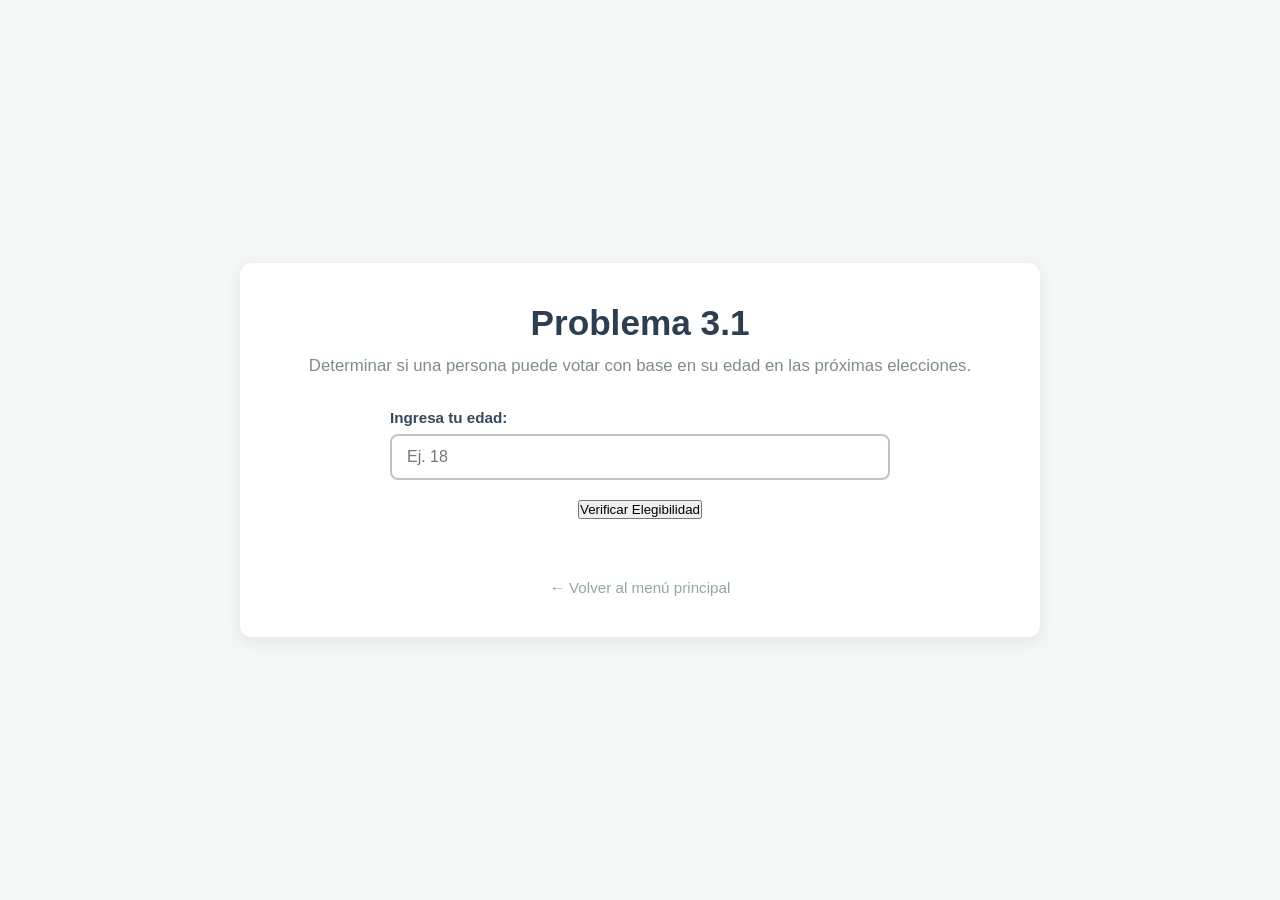
<file: problemasDecisiones/secuenciales/problema1.html>
<!DOCTYPE html>
<html lang="es">
<head>
    <meta charset="UTF-8">
    <meta name="viewport" content="width=device-width, initial-scale=1.0">
    <title>Problema 3.1 - Elecciones</title>
    <link rel="stylesheet" href="../styles/styles.css">
</head>
<body>

    <main class="container">
        <header class="header-section">
            <h1>Problema 3.1</h1>
            <p>Determinar si una persona puede votar con base en su edad en las próximas elecciones.</p>
        </header>

        <section class="form-section">
            <div class="form-group">
                <label for="txtEdad">Ingresa tu edad:</label>
                <input type="number" id="txtEdad" min="0" placeholder="Ej. 18">
            </div>

            <button class="btn-action" onclick="evaluarVotacion()">Verificar Elegibilidad</button>

            <div id="wrapperResultado" class="result-box"></div>
        </section>

        <footer>
            <a href="../index.html" class="btn-back">← Volver al menú principal</a>
        </footer>
    </main>

    <script src="../scripts/problema1.js"></script>
</body>
</html>
</file>
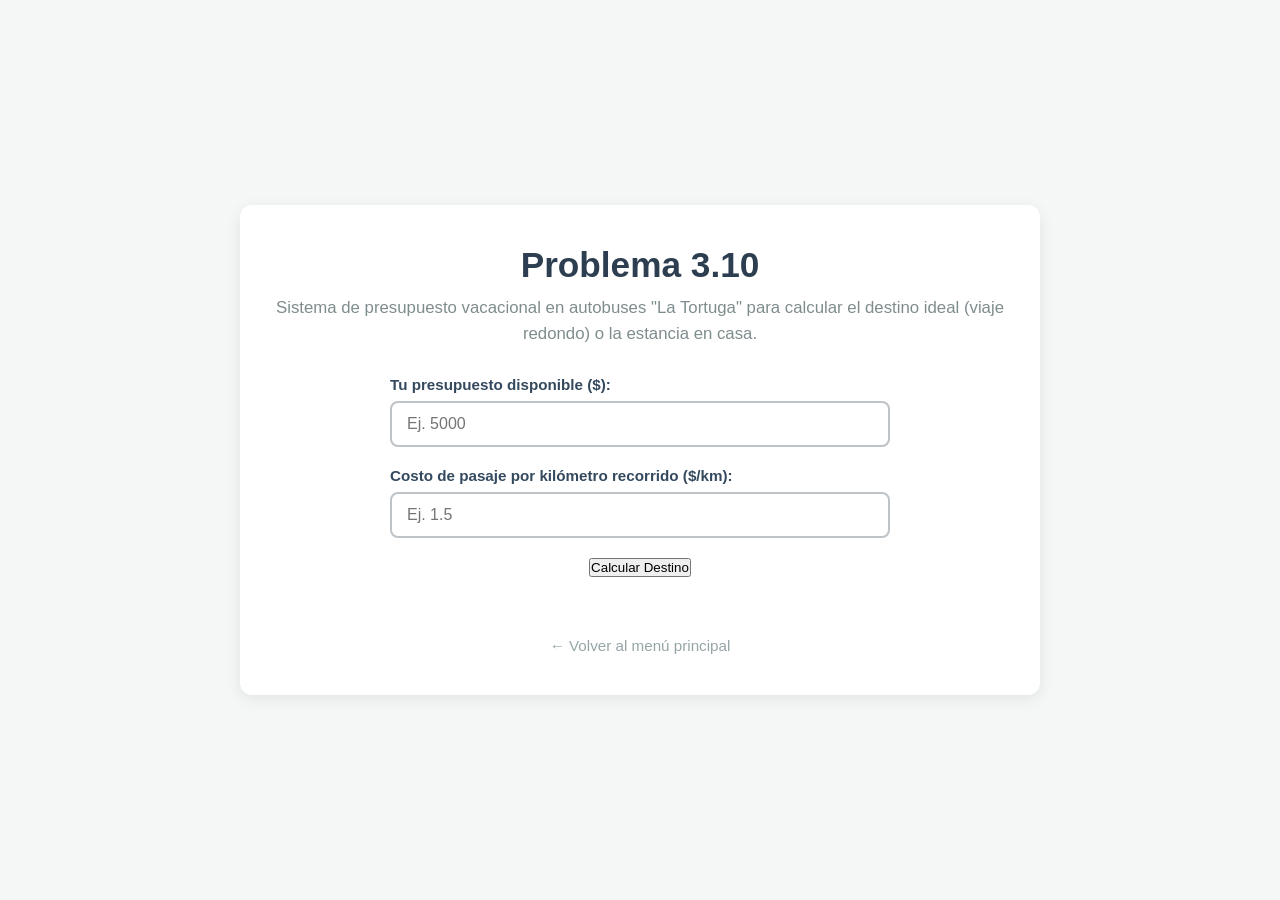
<file: problemasDecisiones/secuenciales/problema10.html>
<!DOCTYPE html>
<html lang="es">
<head>
    <meta charset="UTF-8">
    <meta name="viewport" content="width=device-width, initial-scale=1.0">
    <title>Problema 3.10 - Planificador de Vacaciones</title>
    <link rel="stylesheet" href="../styles/styles.css">
</head>
<body>

    <main class="container">
        <header class="header-section">
            <h1>Problema 3.10</h1>
            <p>Sistema de presupuesto vacacional en autobuses "La Tortuga" para calcular el destino ideal (viaje redondo) o la estancia en casa.</p>
        </header>

        <section class="form-section">
            <div class="form-group">
                <label for="txtPresupuestoVacaciones">Tu presupuesto disponible ($):</label>
                <input type="number" id="txtPresupuestoVacaciones" min="0" step="0.5" placeholder="Ej. 5000">
            </div>

            <div class="form-group">
                <label for="txtCostoKilometro">Costo de pasaje por kilómetro recorrido ($/km):</label>
                <input type="number" id="txtCostoKilometro" min="0" step="0.1" placeholder="Ej. 1.5">
            </div>

            <button class="btn-action" onclick="planificarVacaciones()">Calcular Destino</button>

            <div id="wrapperResultado" class="result-box"></div>
        </section>

        <footer>
            <a href="../index.html" class="btn-back">← Volver al menú principal</a>
        </footer>
    </main>

    <script src="../scripts/problema10.js"></script>
</body>
</html>
</file>
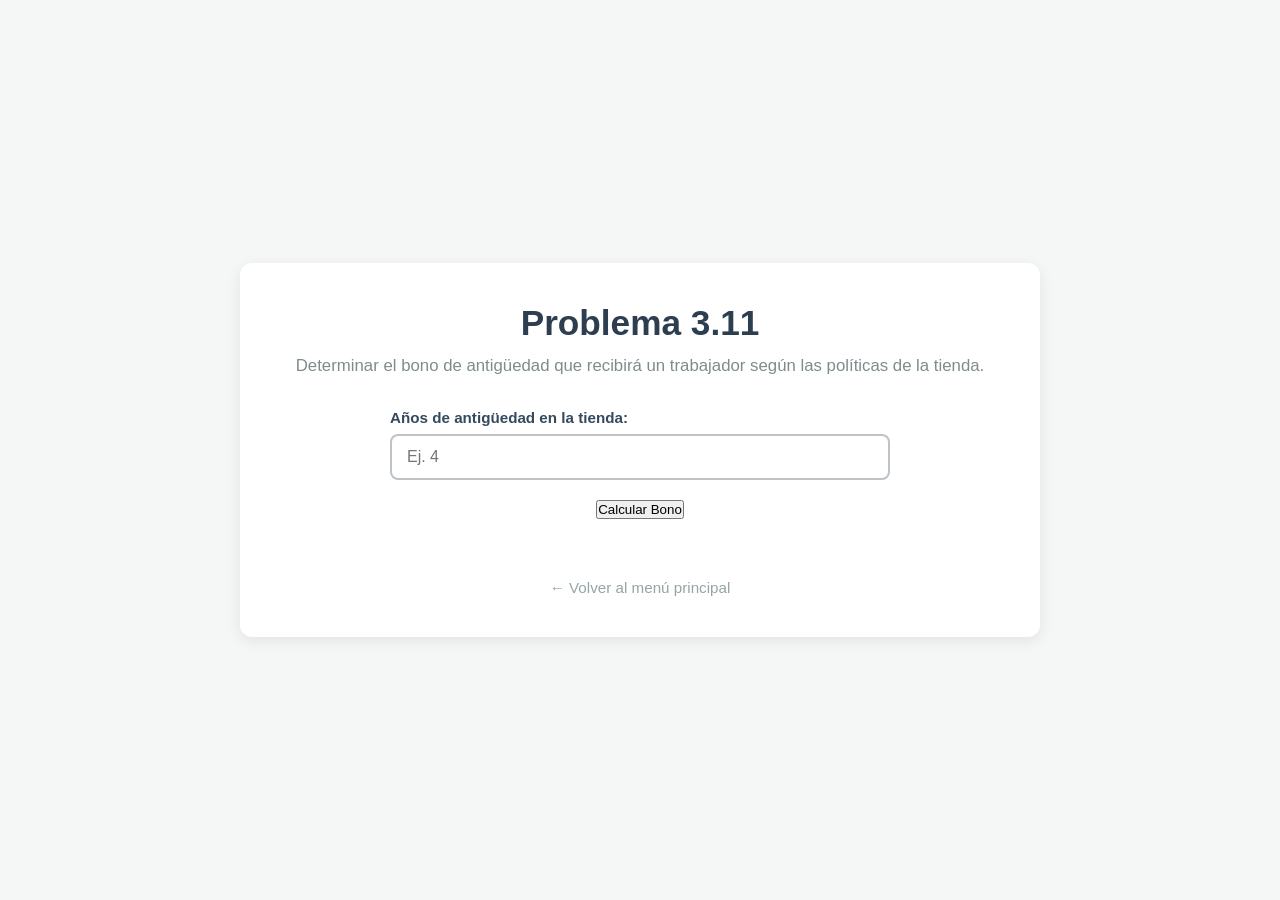
<file: problemasDecisiones/secuenciales/problema11.html>
<!DOCTYPE html>
<html lang="es">
<head>
    <meta charset="UTF-8">
    <meta name="viewport" content="width=device-width, initial-scale=1.0">
    <title>Problema 3.11 - Bono por Antigüedad</title>
    <link rel="stylesheet" href="../styles/styles.css">
</head>
<body>

    <main class="container">
        <header class="header-section">
            <h1>Problema 3.11</h1>
            <p>Determinar el bono de antigüedad que recibirá un trabajador según las políticas de la tienda.</p>
        </header>

        <section class="form-section">
            <div class="form-group">
                <label for="txtAntiguedadTienda">Años de antigüedad en la tienda:</label>
                <input type="number" id="txtAntiguedadTienda" min="0" max="80" placeholder="Ej. 4">
            </div>

            <button class="btn-action" onclick="calcularBonoTienda()">Calcular Bono</button>

            <div id="wrapperResultado" class="result-box"></div>
        </section>

        <footer>
            <a href="../index.html" class="btn-back">← Volver al menú principal</a>
        </footer>
    </main>

    <script src="../scripts/problema11.js"></script>
</body>
</html>
</file>
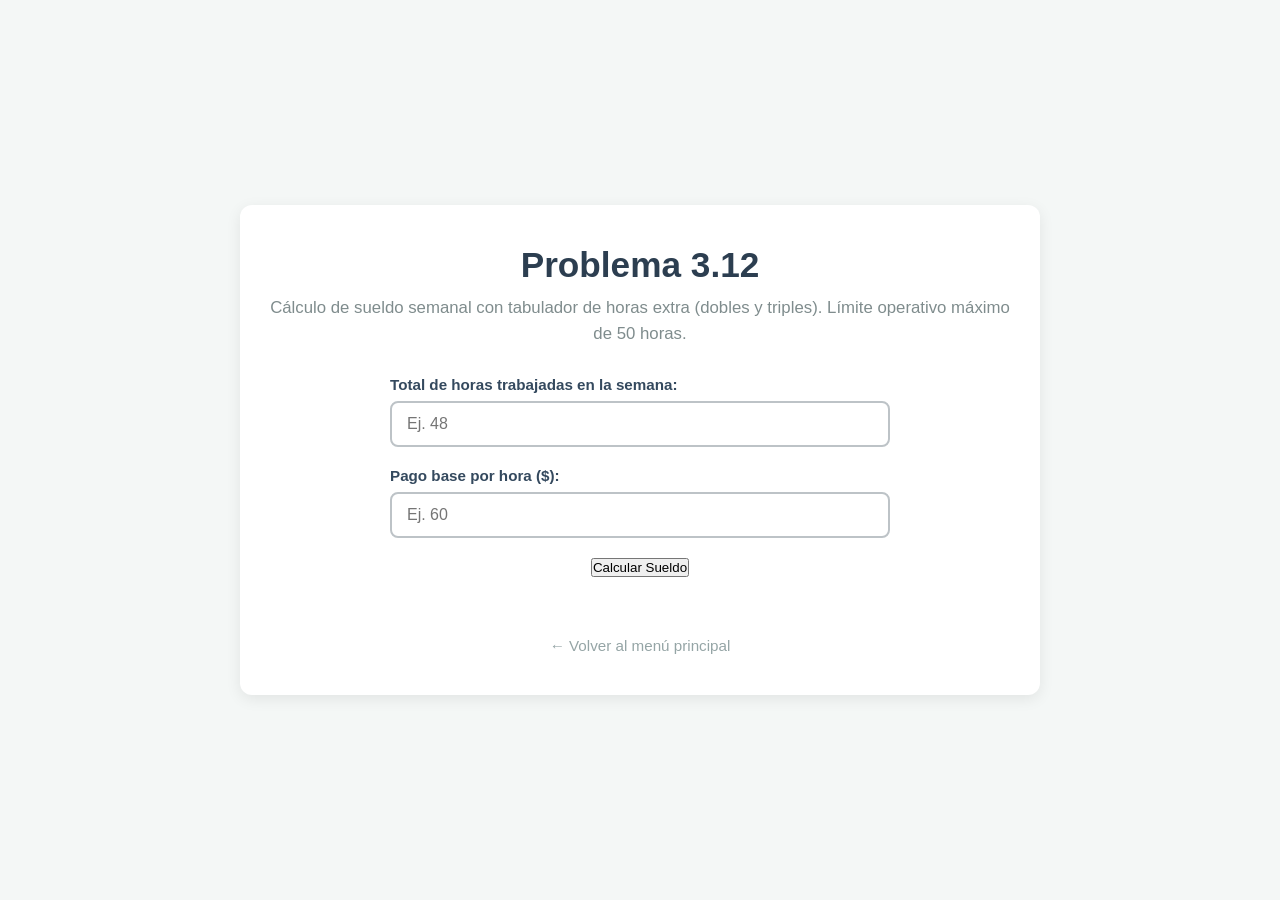
<file: problemasDecisiones/secuenciales/problema12.html>
<!DOCTYPE html>
<html lang="es">
<head>
    <meta charset="UTF-8">
    <meta name="viewport" content="width=device-width, initial-scale=1.0">
    <title>Problema 3.12 - Sueldo con Horas Extra Complejas</title>
    <link rel="stylesheet" href="../styles/styles.css">
</head>
<body>

    <main class="container">
        <header class="header-section">
            <h1>Problema 3.12</h1>
            <p>Cálculo de sueldo semanal con tabulador de horas extra (dobles y triples). Límite operativo máximo de 50 horas.</p>
        </header>

        <section class="form-section">
            <div class="form-group">
                <label for="txtHorasComplejas">Total de horas trabajadas en la semana:</label>
                <input type="number" id="txtHorasComplejas" min="0" step="0.5" placeholder="Ej. 48">
            </div>

            <div class="form-group">
                <label for="txtPagoComplejo">Pago base por hora ($):</label>
                <input type="number" id="txtPagoComplejo" min="0" step="0.1" placeholder="Ej. 60">
            </div>

            <button class="btn-action" onclick="calcularSueldoComplejo()">Calcular Sueldo</button>

            <div id="wrapperResultado" class="result-box"></div>
        </section>

        <footer>
            <a href="../index.html" class="btn-back">← Volver al menú principal</a>
        </footer>
    </main>

    <script src="../scripts/problema12.js"></script>
</body>
</html>
</file>
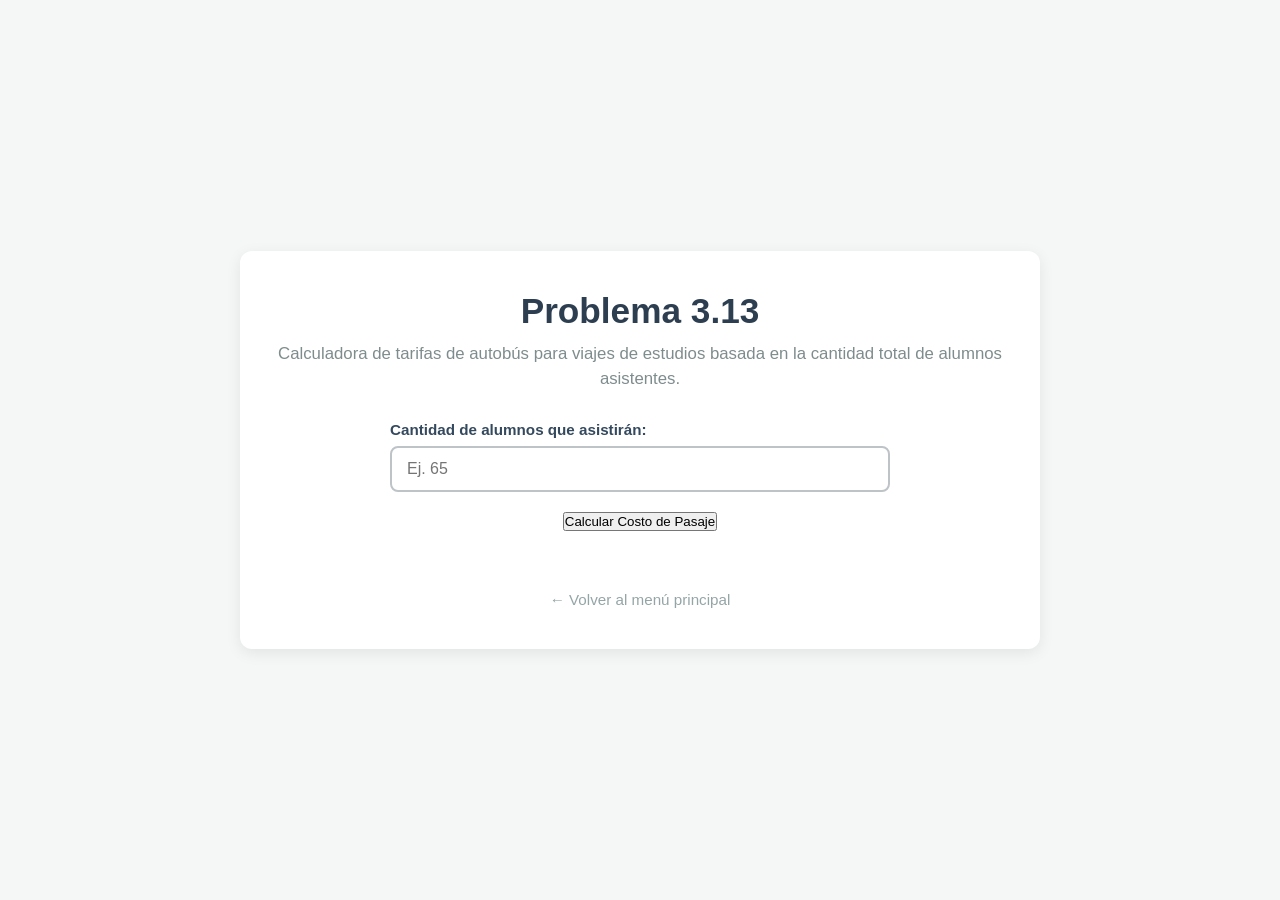
<file: problemasDecisiones/secuenciales/problema13.html>
<!DOCTYPE html>
<html lang="es">
<head>
    <meta charset="UTF-8">
    <meta name="viewport" content="width=device-width, initial-scale=1.0">
    <title>Problema 3.13 - Presupuesto de Viaje de Estudios</title>
    <link rel="stylesheet" href="../styles/styles.css">
</head>
<body>

    <main class="container">
        <header class="header-section">
            <h1>Problema 3.13</h1>
            <p>Calculadora de tarifas de autobús para viajes de estudios basada en la cantidad total de alumnos asistentes.</p>
        </header>

        <section class="form-section">
            <div class="form-group">
                <label for="txtCantidadAlumnos">Cantidad de alumnos que asistirán:</label>
                <input type="number" id="txtCantidadAlumnos" min="1" placeholder="Ej. 65">
            </div>

            <button class="btn-action" onclick="calcularViajeEstudios()">Calcular Costo de Pasaje</button>

            <div id="wrapperResultado" class="result-box"></div>
        </section>

        <footer>
            <a href="../index.html" class="btn-back">← Volver al menú principal</a>
        </footer>
    </main>

    <script src="../scripts/problema13.js"></script>
</body>
</html>
</file>
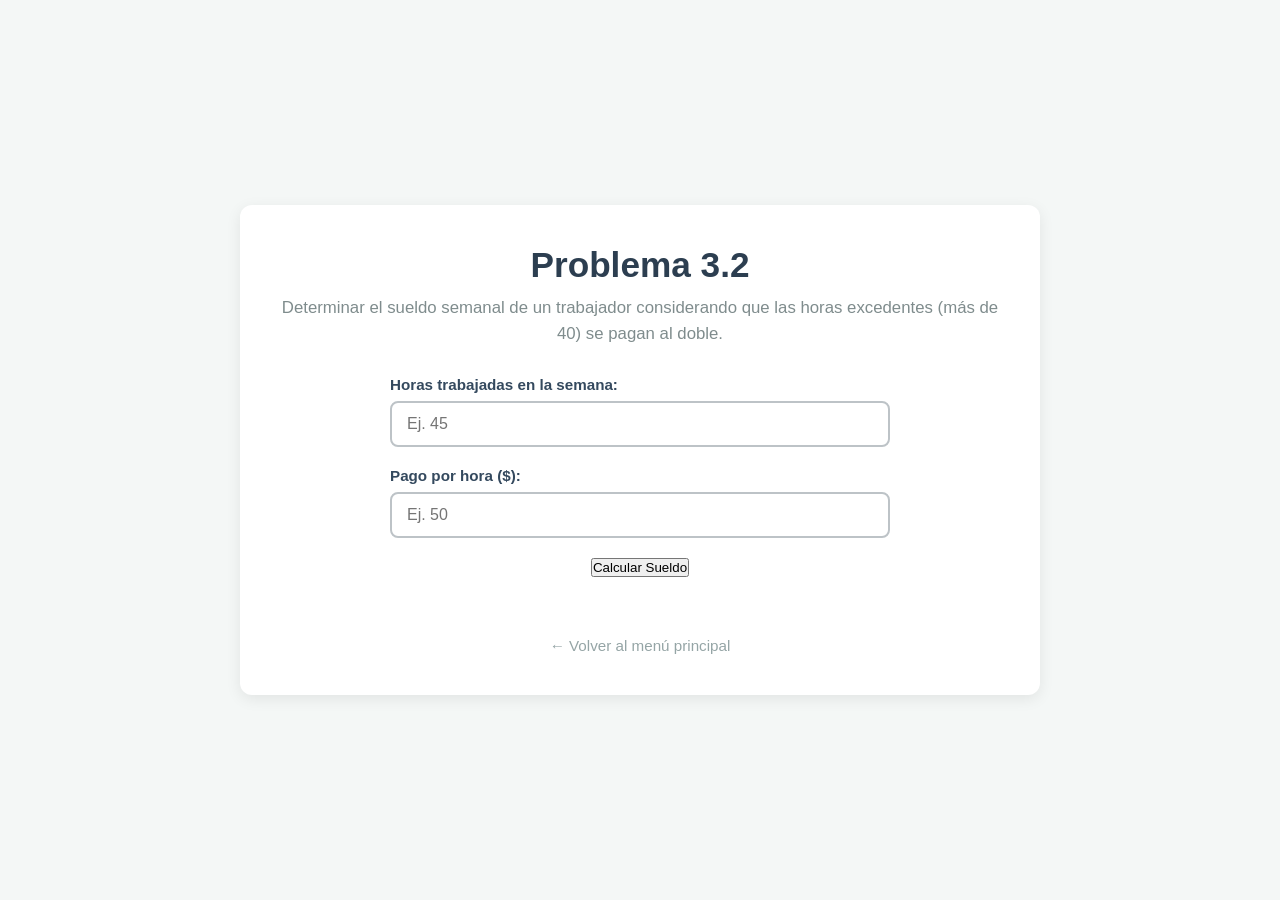
<file: problemasDecisiones/secuenciales/problema2.html>
<!DOCTYPE html>
<html lang="es">
<head>
    <meta charset="UTF-8">
    <meta name="viewport" content="width=device-width, initial-scale=1.0">
    <title>Problema 3.2 - Cálculo de Sueldo Semanal</title>
    <link rel="stylesheet" href="../styles/styles.css">
</head>
<body>

    <main class="container">
        <header class="header-section">
            <h1>Problema 3.2</h1>
            <p>Determinar el sueldo semanal de un trabajador considerando que las horas excedentes (más de 40) se pagan al doble.</p>
        </header>

        <section class="form-section">
            <div class="form-group">
                <label for="txtHoras">Horas trabajadas en la semana:</label>
                <input type="number" id="txtHoras" min="0" step="0.5" placeholder="Ej. 45">
            </div>

            <div class="form-group">
                <label for="txtPago">Pago por hora ($):</label>
                <input type="number" id="txtPago" min="0" step="0.1" placeholder="Ej. 50">
            </div>

            <button class="btn-action" onclick="calcularSueldo()">Calcular Sueldo</button>

            <div id="wrapperResultado" class="result-box"></div>
        </section>

        <footer>
            <a href="../index.html" class="btn-back">← Volver al menú principal</a>
        </footer>
    </main>

    <script src="../scripts/problema2.js"></script>
</body>
</html>
</file>
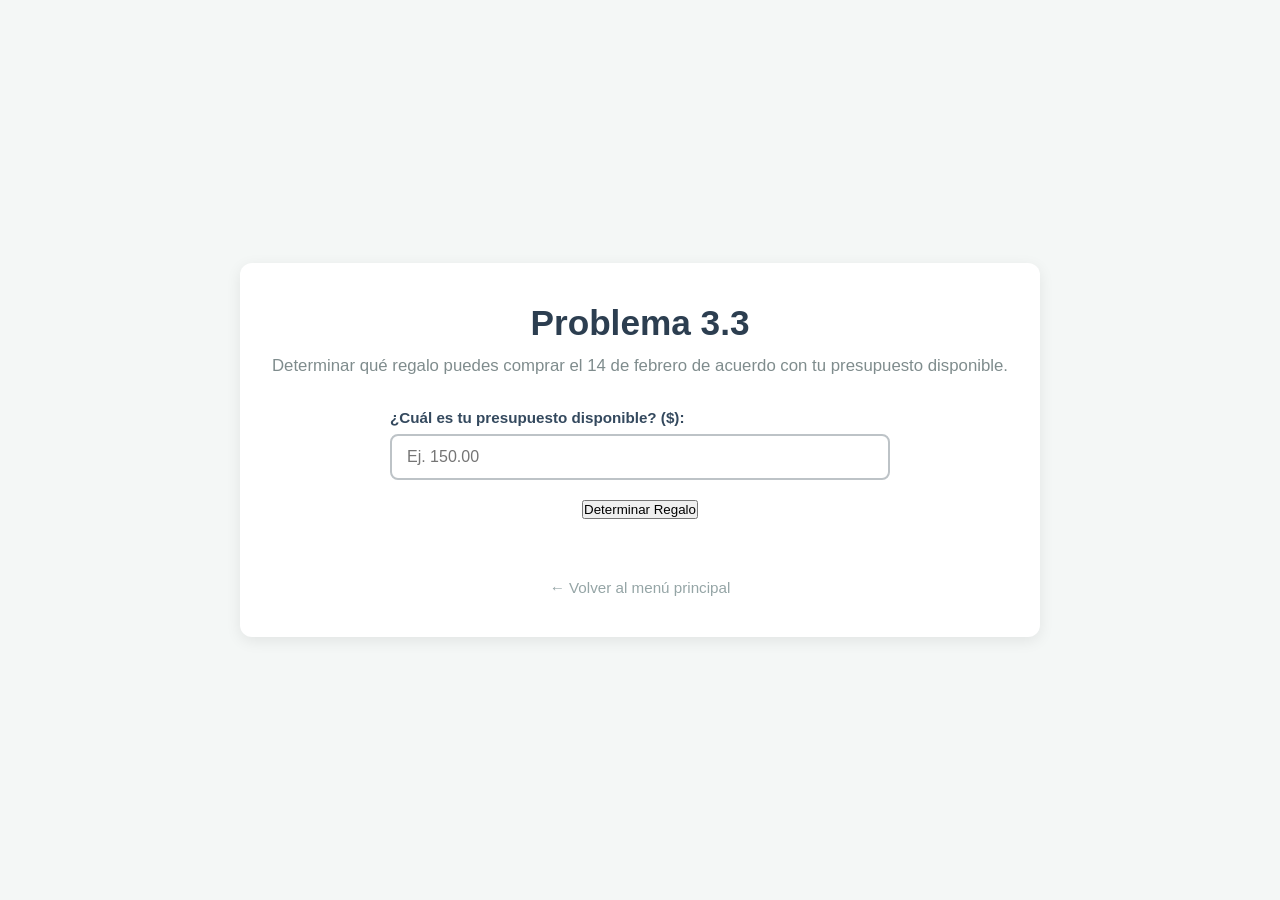
<file: problemasDecisiones/secuenciales/problema3.html>
<!DOCTYPE html>
<html lang="es">
<head>
    <meta charset="UTF-8">
    <meta name="viewport" content="width=device-width, initial-scale=1.0">
    <title>Problema 3.3 - Regalo de San Valentín</title>
    <link rel="stylesheet" href="../styles/styles.css">
</head>
<body>

    <main class="container">
        <header class="header-section">
            <h1>Problema 3.3</h1>
            <p>Determinar qué regalo puedes comprar el 14 de febrero de acuerdo con tu presupuesto disponible.</p>
        </header>

        <section class="form-section">
            <div class="form-group">
                <label for="txtPresupuesto">¿Cuál es tu presupuesto disponible? ($):</label>
                <input type="number" id="txtPresupuesto" min="0" step="0.01" placeholder="Ej. 150.00">
            </div>

            <button class="btn-action" onclick="determinarRegalo()">Determinar Regalo</button>

            <div id="wrapperResultado" class="result-box"></div>
        </section>

        <footer>
            <a href="../index.html" class="btn-back">← Volver al menú principal</a>
        </footer>
    </main>

    <script src="../scripts/problema3.js"></script>
</body>
</html>
</file>
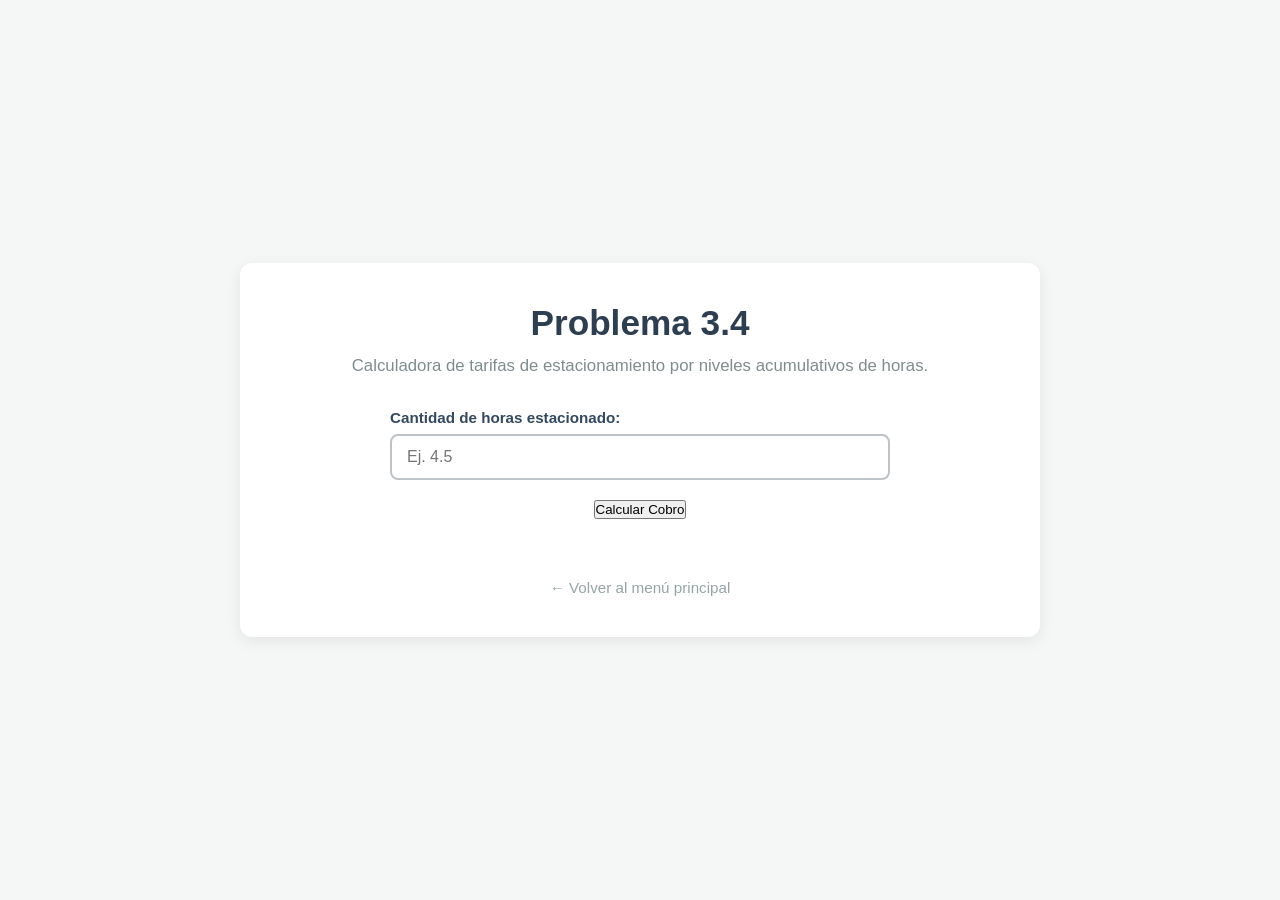
<file: problemasDecisiones/secuenciales/problema4.html>
<!DOCTYPE html>
<html lang="es">
<head>
    <meta charset="UTF-8">
    <meta name="viewport" content="width=device-width, initial-scale=1.0">
    <title>Problema 3.4 - Estacionamiento</title>
    <link rel="stylesheet" href="../styles/styles.css">
</head>
<body>

    <main class="container">
        <header class="header-section">
            <h1>Problema 3.4</h1>
            <p>Calculadora de tarifas de estacionamiento por niveles acumulativos de horas.</p>
        </header>

        <section class="form-section">
            <div class="form-group">
                <label for="txtHoras">Cantidad de horas estacionado:</label>
                <input type="number" id="txtHoras" min="0" step="0.1" placeholder="Ej. 4.5">
            </div>

            <button class="btn-action" onclick="calcularEstacionamiento()">Calcular Cobro</button>

            <div id="wrapperResultado" class="result-box"></div>
        </section>

        <footer>
            <a href="../index.html" class="btn-back">← Volver al menú principal</a>
        </footer>
    </main>

    <script src="../scripts/problema4.js"></script>
</body>
</html>
</file>
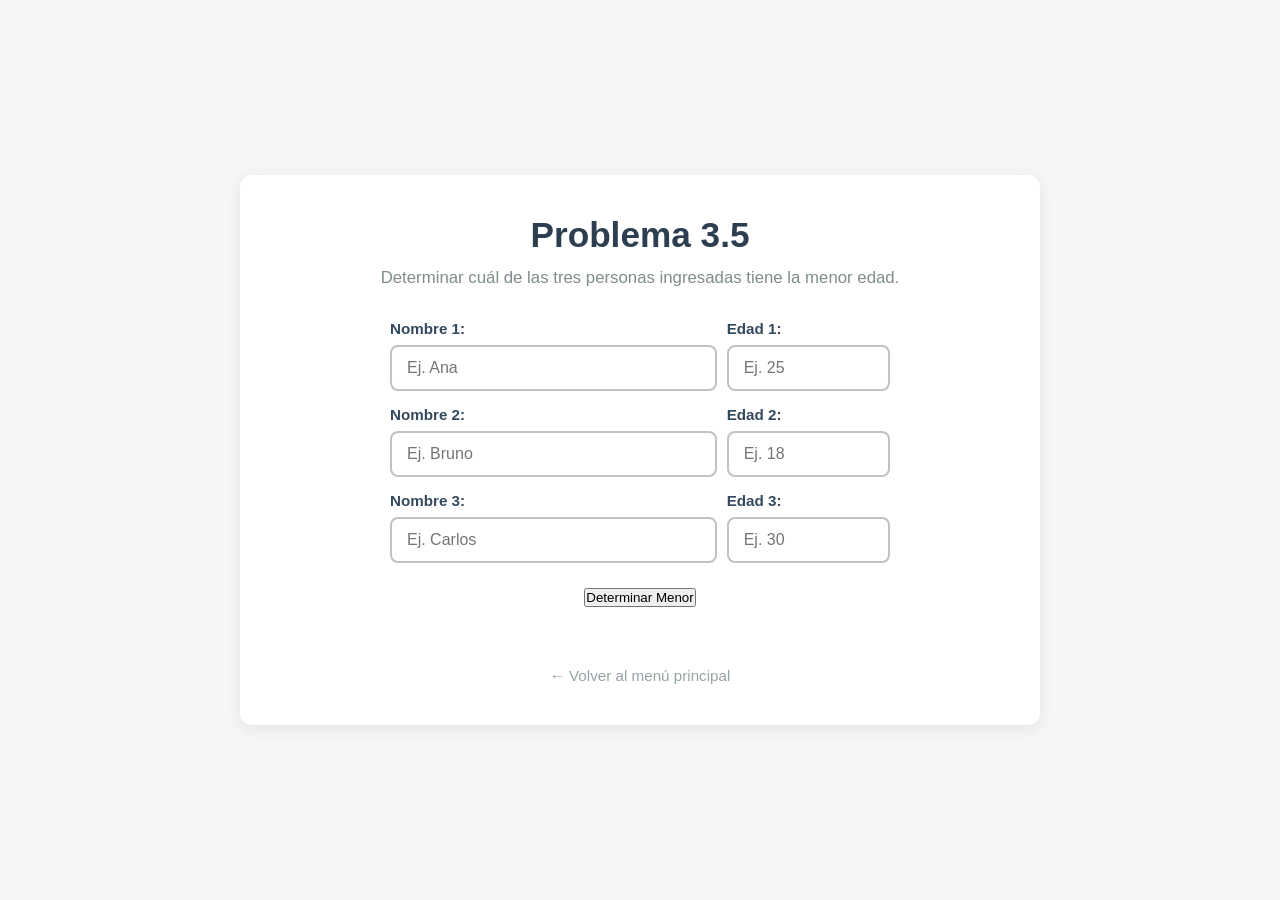
<file: problemasDecisiones/secuenciales/problema5.html>
<!DOCTYPE html>
<html lang="es">
<head>
    <meta charset="UTF-8">
    <meta name="viewport" content="width=device-width, initial-scale=1.0">
    <title>Problema 3.5 - Persona de Menor Edad</title>
    <link rel="stylesheet" href="../styles/styles.css">
</head>
<body>

    <main class="container">
        <header class="header-section">
            <h1>Problema 3.5</h1>
            <p>Determinar cuál de las tres personas ingresadas tiene la menor edad.</p>
        </header>

        <section class="form-section">
            <div style="display: flex; gap: 10px; margin-bottom: 15px;">
                <div class="form-group" style="flex: 2; margin-bottom: 0;">
                    <label>Nombre 1:</label>
                    <input type="text" id="txtNombre1" placeholder="Ej. Ana">
                </div>
                <div class="form-group" style="flex: 1; margin-bottom: 0;">
                    <label>Edad 1:</label>
                    <input type="number" id="txtEdad1" min="0" placeholder="Ej. 25">
                </div>
            </div>

            <div style="display: flex; gap: 10px; margin-bottom: 15px;">
                <div class="form-group" style="flex: 2; margin-bottom: 0;">
                    <label>Nombre 2:</label>
                    <input type="text" id="txtNombre2" placeholder="Ej. Bruno">
                </div>
                <div class="form-group" style="flex: 1; margin-bottom: 0;">
                    <label>Edad 2:</label>
                    <input type="number" id="txtEdad2" min="0" placeholder="Ej. 18">
                </div>
            </div>

            <div style="display: flex; gap: 10px; margin-bottom: 25px;">
                <div class="form-group" style="flex: 2; margin-bottom: 0;">
                    <label>Nombre 3:</label>
                    <input type="text" id="txtNombre3" placeholder="Ej. Carlos">
                </div>
                <div class="form-group" style="flex: 1; margin-bottom: 0;">
                    <label>Edad 3:</label>
                    <input type="number" id="txtEdad3" min="0" placeholder="Ej. 30">
                </div>
            </div>

            <button class="btn-action" onclick="encontrarMenor()">Determinar Menor</button>

            <div id="wrapperResultado" class="result-box"></div>
        </section>

        <footer>
            <a href="../index.html" class="btn-back">← Volver al menú principal</a>
        </footer>
    </main>

    <script src="../scripts/problema5.js"></script>
</body>
</html>
</file>
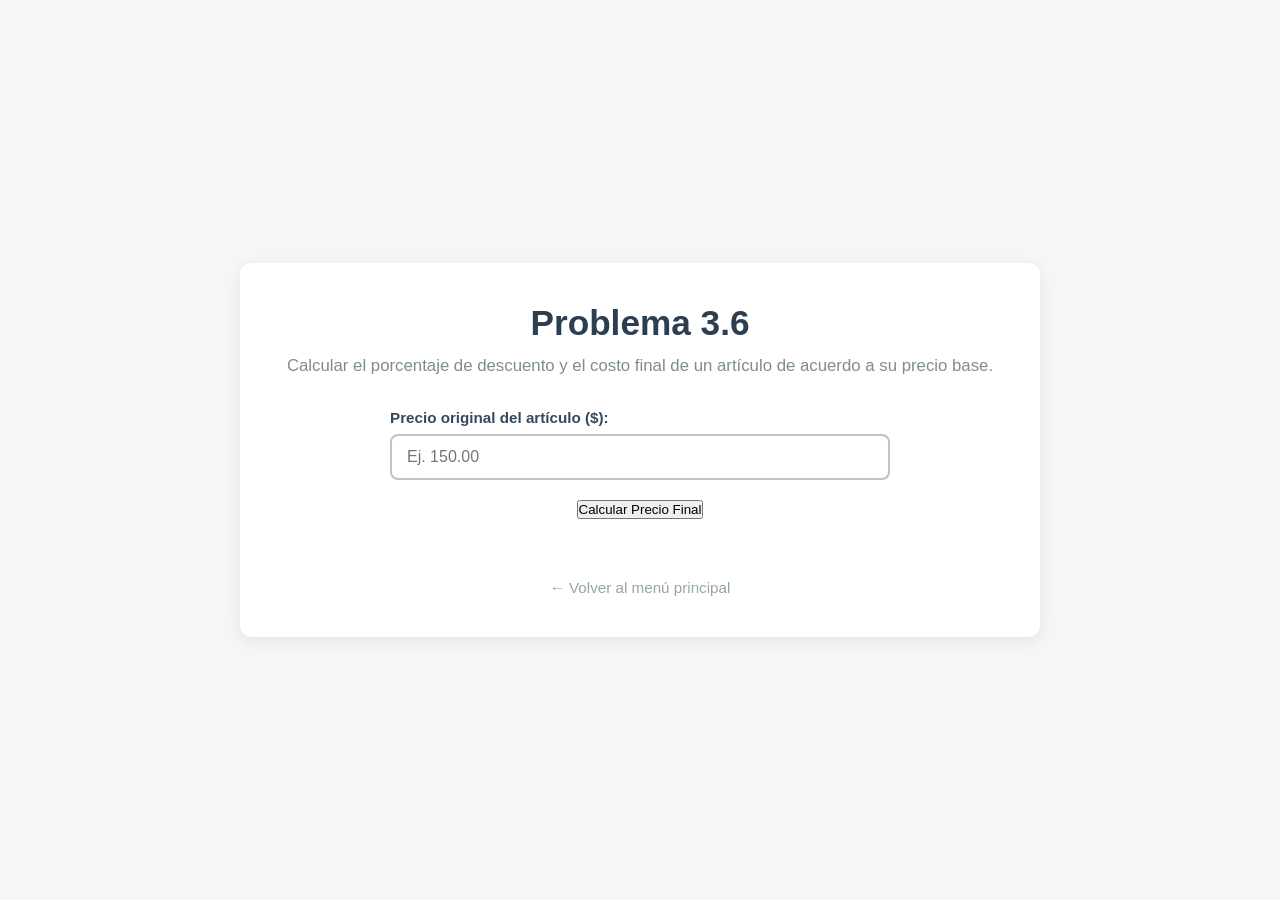
<file: problemasDecisiones/secuenciales/problema6.html>
<!DOCTYPE html>
<html lang="es">
<head>
    <meta charset="UTF-8">
    <meta name="viewport" content="width=device-width, initial-scale=1.0">
    <title>Problema 3.6 - Descuento de Artículos</title>
    <link rel="stylesheet" href="../styles/styles.css">
</head>
<body>

    <main class="container">
        <header class="header-section">
            <h1>Problema 3.6</h1>
            <p>Calcular el porcentaje de descuento y el costo final de un artículo de acuerdo a su precio base.</p>
        </header>

        <section class="form-section">
            <div class="form-group">
                <label for="txtPrecio">Precio original del artículo ($):</label>
                <input type="number" id="txtPrecio" min="0" step="0.01" placeholder="Ej. 150.00">
            </div>

            <button class="btn-action" onclick="calcularDescuentoArticulo()">Calcular Precio Final</button>

            <div id="wrapperResultado" class="result-box"></div>
        </section>

        <footer>
            <a href="../index.html" class="btn-back">← Volver al menú principal</a>
        </footer>
    </main>

    <script src="../scripts/problema6.js"></script>
</body>
</html>
</file>
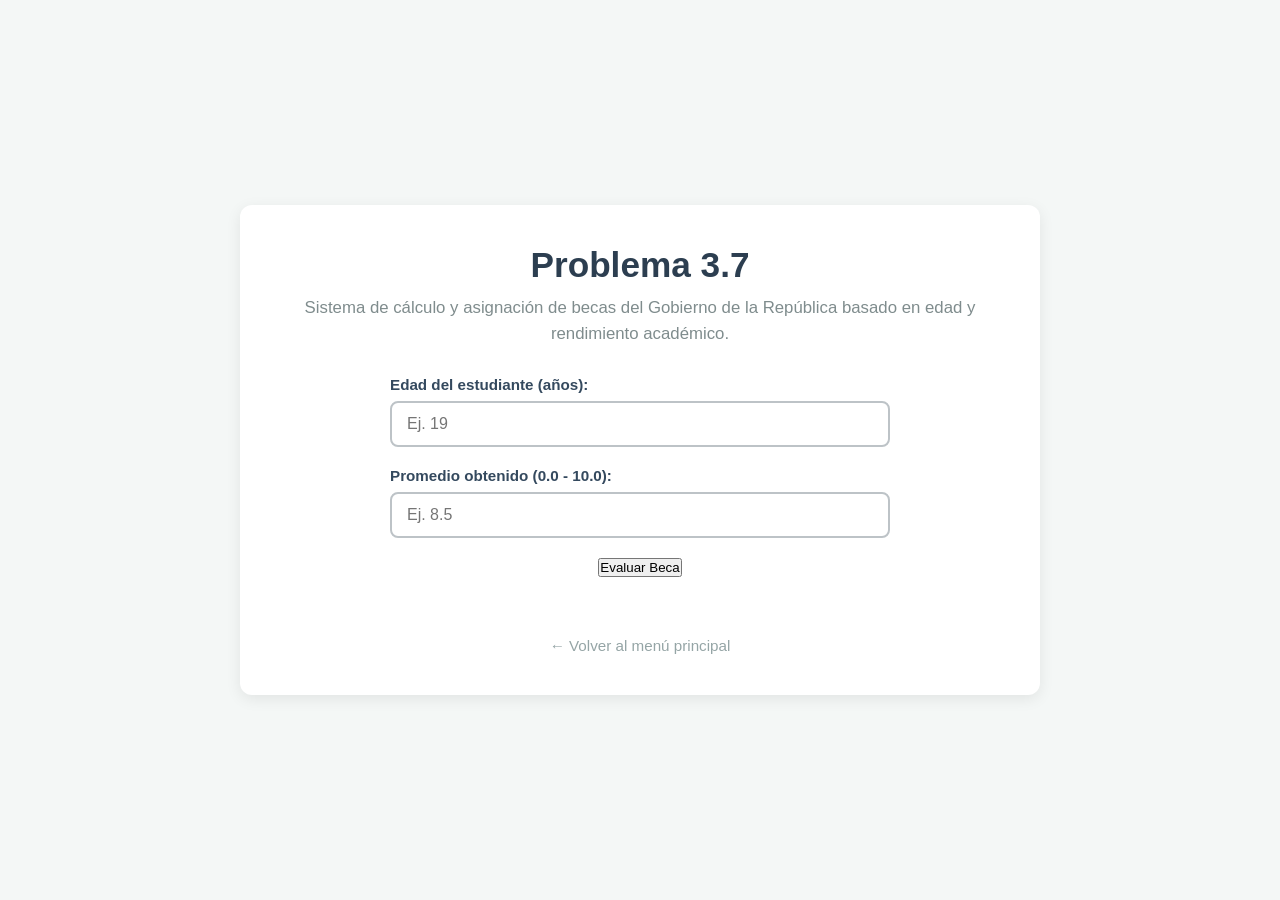
<file: problemasDecisiones/secuenciales/problema7.html>
<!DOCTYPE html>
<html lang="es">
<head>
    <meta charset="UTF-8">
    <meta name="viewport" content="width=device-width, initial-scale=1.0">
    <title>Problema 3.7 - Asignación de Becas</title>
    <link rel="stylesheet" href="../styles/styles.css">
</head>
<body>

    <main class="container">
        <header class="header-section">
            <h1>Problema 3.7</h1>
            <p>Sistema de cálculo y asignación de becas del Gobierno de la República basado en edad y rendimiento académico.</p>
        </header>

        <section class="form-section">
            <div class="form-group">
                <label for="txtEdadBeca">Edad del estudiante (años):</label>
                <input type="number" id="txtEdadBeca" min="1" max="100" placeholder="Ej. 19">
            </div>

            <div class="form-group">
                <label for="txtPromedioBeca">Promedio obtenido (0.0 - 10.0):</label>
                <input type="number" id="txtPromedioBeca" min="0" max="10" step="0.1" placeholder="Ej. 8.5">
            </div>

            <button class="btn-action" onclick="evaluarBeca()">Evaluar Beca</button>

            <div id="wrapperResultado" class="result-box"></div>
        </section>

        <footer>
            <a href="../index.html" class="btn-back">← Volver al menú principal</a>
        </footer>
    </main>

    <script src="../scripts/problema7.js"></script>
</body>
</html>
</file>
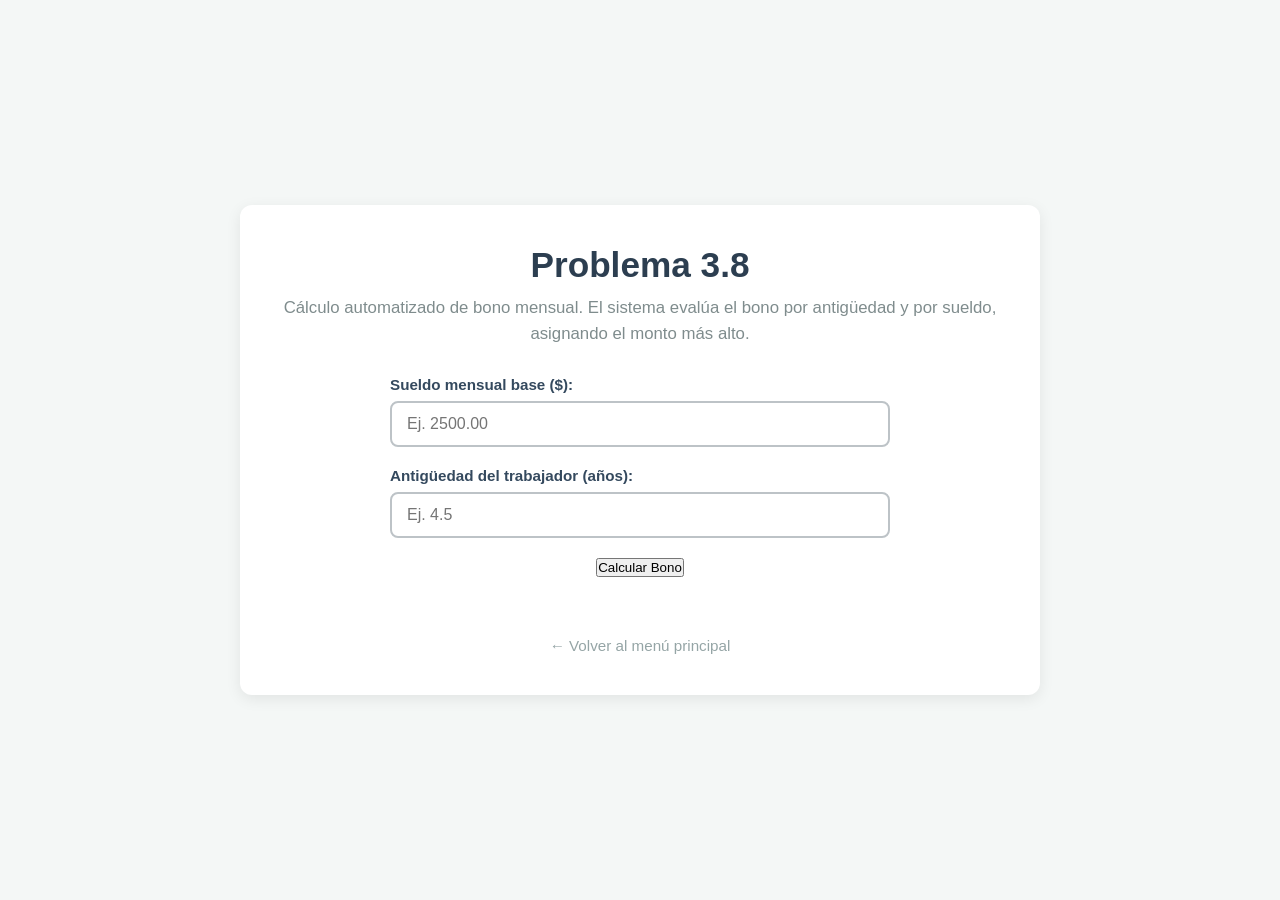
<file: problemasDecisiones/secuenciales/problema8.html>
<!DOCTYPE html>
<html lang="es">
<head>
    <meta charset="UTF-8">
    <meta name="viewport" content="width=device-width, initial-scale=1.0">
    <title>Problema 3.8 - Cálculo de Bono Mensual</title>
    <link rel="stylesheet" href="../styles/styles.css">
</head>
<body>

    <main class="container">
        <header class="header-section">
            <h1>Problema 3.8</h1>
            <p>Cálculo automatizado de bono mensual. El sistema evalúa el bono por antigüedad y por sueldo, asignando el monto más alto.</p>
        </header>

        <section class="form-section">
            <div class="form-group">
                <label for="txtSueldoBono">Sueldo mensual base ($):</label>
                <input type="number" id="txtSueldoBono" min="0" step="0.01" placeholder="Ej. 2500.00">
            </div>

            <div class="form-group">
                <label for="txtAntiguedadBono">Antigüedad del trabajador (años):</label>
                <input type="number" id="txtAntiguedadBono" min="0" step="0.5" placeholder="Ej. 4.5">
            </div>

            <button class="btn-action" onclick="calcularMayorBono()">Calcular Bono</button>

            <div id="wrapperResultado" class="result-box"></div>
        </section>

        <footer>
            <a href="../index.html" class="btn-back">← Volver al menú principal</a>
        </footer>
    </main>

    <script src="../scripts/problema8.js"></script>
</body>
</html>
</file>
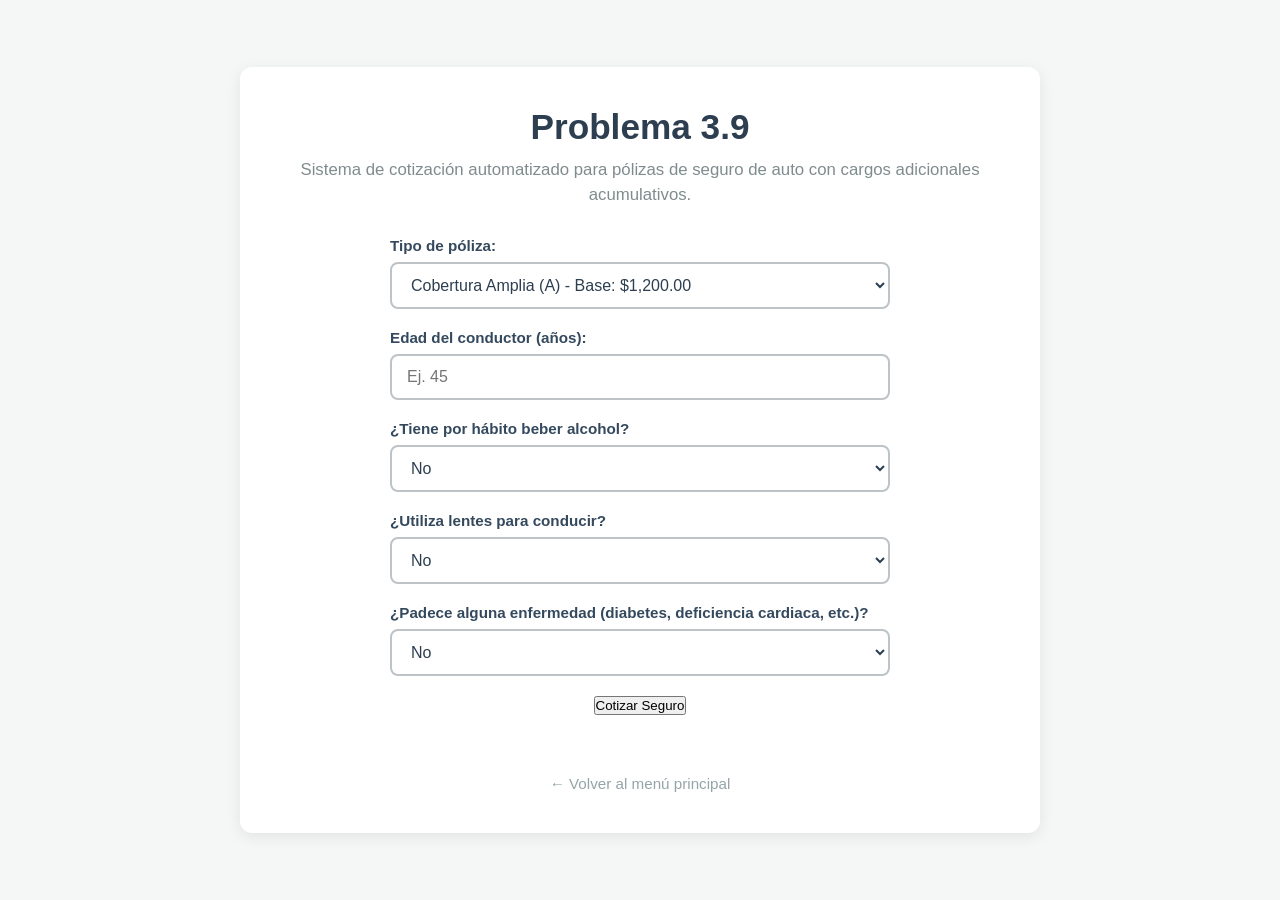
<file: problemasDecisiones/secuenciales/problema9.html>
<!DOCTYPE html>
<html lang="es">
<head>
    <meta charset="UTF-8">
    <meta name="viewport" content="width=device-width, initial-scale=1.0">
    <title>Problema 3.9 - Cotizador de Pólizas de Seguro</title>
    <link rel="stylesheet" href="../styles/styles.css">
</head>
<body>

    <main class="container">
        <header class="header-section">
            <h1>Problema 3.9</h1>
            <p>Sistema de cotización automatizado para pólizas de seguro de auto con cargos adicionales acumulativos.</p>
        </header>

        <section class="form-section">
            <div class="form-group">
                <label for="slcPoliza">Tipo de póliza:</label>
                <select id="slcPoliza">
                    <option value="A">Cobertura Amplia (A) - Base: $1,200.00</option>
                    <option value="B">Daños a Terceros (B) - Base: $950.00</option>
                </select>
            </div>

            <div class="form-group">
                <label for="txtEdadConductor">Edad del conductor (años):</label>
                <input type="number" id="txtEdadConductor" min="1" max="120" placeholder="Ej. 45">
            </div>

            <div class="form-group">
                <label for="slcAlcohol">¿Tiene por hábito beber alcohol?</label>
                <select id="slcAlcohol">
                    <option value="no">No</option>
                    <option value="si">Sí (+10% del costo base)</option>
                </select>
            </div>

            <div class="form-group">
                <label for="slcLentes">¿Utiliza lentes para conducir?</label>
                <select id="slcLentes">
                    <option value="no">No</option>
                    <option value="si">Sí (+5% del costo base)</option>
                </select>
            </div>

            <div class="form-group">
                <label for="slcEnfermedad">¿Padece alguna enfermedad (diabetes, deficiencia cardiaca, etc.)?</label>
                <select id="slcEnfermedad">
                    <option value="no">No</option>
                    <option value="si">Sí (+5% del costo base)</option>
                </select>
            </div>

            <button class="btn-action" onclick="calcularPoliza()">Cotizar Seguro</button>

            <div id="wrapperResultado" class="result-box"></div>
        </section>

        <footer>
            <a href="../index.html" class="btn-back">← Volver al menú principal</a>
        </footer>
    </main>

    <script src="../scripts/problema9.js"></script>
</body>
</html>
</file>
<file: problemasDecisiones/styles/styles.css>
/* ==========================================================================
   1. CONFIGURACIÓN GENERAL Y VARIABLES
   ========================================================================== */
* {
    margin: 0;
    padding: 0;
    box-sizing: border-box;
    font-family: 'Segoe UI', Tahoma, Geneva, Verdana, sans-serif;
}

body {
    background-color: #f4f7f6;
    color: #333;
    display: flex;
    justify-content: center;
    align-items: center;
    min-height: 100vh;
    padding: 40px 20px;
}

/* Contenedor principal (Tarjetas) */
.container {
    max-width: 800px;
    width: 100%;
    background: #ffffff;
    padding: 40px 30px;
    border-radius: 12px;
    box-shadow: 0 4px 15px rgba(0, 0, 0, 0.08);
    text-align: center;
}

/* ==========================================================================
   2. ENCABEZADOS Y TEXTO
   ========================================================================== */
.header-section h1 {
    font-size: 2.2rem;
    color: #2c3e50;
    margin-bottom: 10px;
}

.header-section p {
    color: #7f8c8d;
    font-size: 1.05rem;
    margin-bottom: 25px;
    line-height: 1.5;
}

/* Botón secundario para regresar al menú */
.btn-back {
    display: inline-block;
    margin-top: 30px;
    color: #95a5a6;
    text-decoration: none;
    font-size: 0.95rem;
    font-weight: 500;
    transition: color 0.2s ease;
}

.btn-back:hover {
    color: #2c3e50;
    text-decoration: underline;
}

/* ==========================================================================
   4. ELEMENTOS DEL MENÚ PRINCIPAL (INDEX)
   ========================================================================== */
/* Imagen del Index */
.image-section {
    margin: 30px 0;
}

.main-img {
    max-width: 100%;
    height: auto;
    border-radius: 8px;
    object-fit: cover;
    max-height: 220px;
}

/* Sección contenedora de la cuadrícula */
.problems-section h2 {
    font-size: 1.4rem;
    color: #34495e;
    margin-bottom: 20px;
    border-bottom: 2px solid #ecf0f1;
    padding-bottom: 10px;
    text-align: left;
}

/* Cuadrícula de 13 botones */
.grid-buttons {
    display: grid;
    grid-template-columns: repeat(auto-fill, minmax(140px, 1fr));
    gap: 15px;
    justify-content: center;
}

/* Botones individuales de problemas */
.btn-problem {
    display: block;
    background-color: #a4b0b8;
    color: white;
    text-decoration: none;
    padding: 14px 10px;
    font-size: 0.95rem;
    font-weight: 600;
    border-radius: 8px;
    transition: all 0.2s ease;
    box-shadow: 0 2px 4px rgba(52, 152, 219, 0.15);
}

.btn-problem:hover {
    background-color: #2980b9;
    transform: translateY(-2px);
    box-shadow: 0 5px 10px rgba(41, 128, 185, 0.3);
}

/* ==========================================================================
   5. COMPONENTES PARA FORMULARIOS DE PROBLEMAS
   ========================================================================== */
.form-section {
    margin: 30px auto;
    max-width: 500px; /* Centra y acota el ancho del formulario */
}

.form-group {
    margin-bottom: 20px;
    text-align: left;
}

.form-group label {
    display: block;
    font-weight: 600;
    margin-bottom: 8px;
    color: #34495e;
    font-size: 0.95rem;
}

/* Estilo para los campos de entrada de datos */
.form-group input[type="number"],
.form-group input[type="text"],
.form-group select {
    width: 100%;
    padding: 12px 15px;
    font-size: 1rem;
    border: 2px solid #bdc3c7;
    border-radius: 8px;
    color: #2c3e50;
    background-color: #fff;
    transition: border-color 0.2s ease;
}

.form-group input:focus,
.form-group select:focus {
    outline: none;
    border-color: #3498db;
}

/* ==========================================================================
   6. BLOQUES DE RESPUESTA DINÁMICA (RESULTADOS)
   ========================================================================== */
.result-box {
    margin-top: 25px;
    padding: 15px 20px;
    border-radius: 8px;
    font-weight: 600;
    font-size: 1rem;
    line-height: 1.5;
    display: none; /* Se activa mediante JavaScript */
    text-align: center;
}

/* Estado: Operación exitosa / Aprobado / Verdadero */
.result-box.success {
    display: block;
    background-color: #d4edda;
    color: #155724;
    border: 1px solid #c3e6cb;
}

/* Estado: Error de entrada / Rechazado / Falso */
.result-box.danger {
    display: block;
    background-color: #f8d7da;
    color: #721c24;
    border: 1px solid #f5c6cb;
}

/* Estado: Informativo / Neutral */
.result-box.info {
    display: block;
    background-color: #e8f4fd;
    color: #1d6fa5;
    border: 1px solid #d4eafd;
}
</file>
